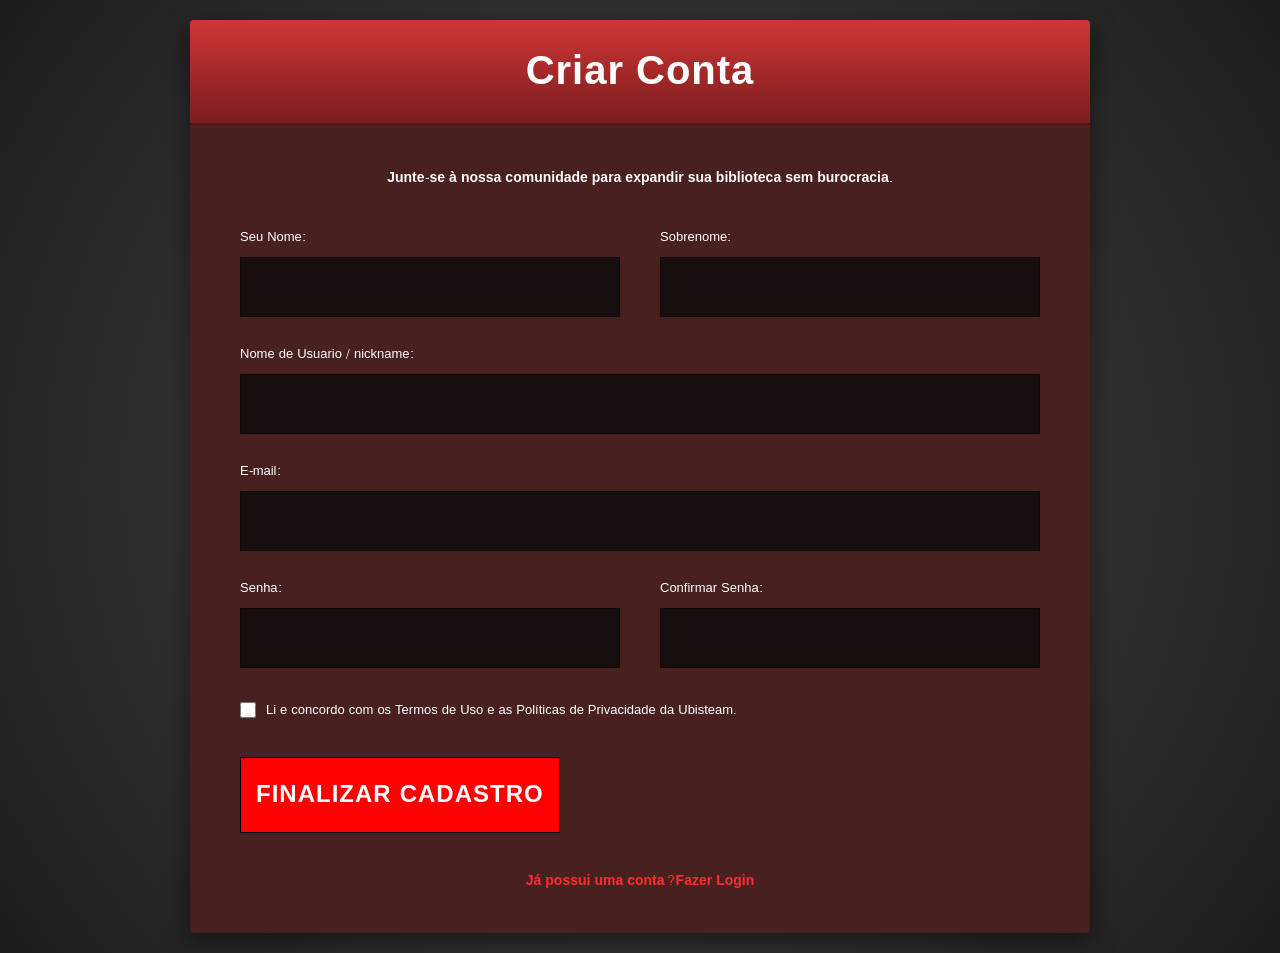
<file: index.html>
<!DOCTYPE html>
<html lang="en">

<head>
    <link rel="preconnect" href="https://fonts.googleapis.com">
    <link rel="preconnect" href="https://fonts.gstatic.com" crossorigin>
    <link href="https://fonts.googleapis.com/css2?family=Content:wght@400;700&display=swap" rel="stylesheet">
    <meta charset="UTF-8">
    <meta name="viewport" content="width=device-width, initial-scale=1.0">
    <title>Ubisteam</title>
    <link rel="stylesheet" href="cadastro.css">
</head>

<body>
    <main class="container-cadastro">
    
        <header class="topo-banner">
            <h1>Criar Conta</h1>
        </header>

       
        <form class="formulario-corpo" action="principal.html">
            <p class="legenda-sub">Junte-se à nossa comunidade para expandir sua biblioteca sem burocracia.</p>

            
            <div class="linha-dupla">
                <div class="campo-grupo">
                    <label for="nome">Seu Nome:</label>
                    <input type="text" id="nome" required>
                </div>
                <div class="campo-grupo">
                    <label for="sobrenome">Sobrenome:</label>
                    <input type="text" id="sobrenome" required>
                </div>
            </div>

      
            <div class="campo-grupo">
                <label for="nickname">Nome de Usuario / nickname:</label>
                <input type="text" id="nickname" required>
            </div>

       
            <div class="campo-grupo">
                <label for="email">E-mail:</label>
                <input type="email" id="email" required>
            </div>

           
            <div class="linha-dupla">
                <div class="campo-grupo">
                    <label for="senha">Senha:</label>
                    <input type="password" id="senha" required>
                </div>
                <div class="campo-grupo">
                    <label for="conf-senha">Confirmar Senha:</label>
                    <input type="password" id="conf-senha" required>
                </div>
            </div>

          
            <div class="campo-checkbox">
                <input type="checkbox" id="termos" required>
                <label for="termos">Li e concordo com os Termos de Uso e as Políticas de Privacidade da Ubisteam.</label>
            </div>

            
            <a href="principal.html"><button type="submit" class="btn-finalizar">FINALIZAR CADASTRO</button></a>


            <p class="link-login"><a href="principal.html">Já possui uma conta?</a><a href="principal.html">Fazer Login</a></p>
        </form>
    </main>

</body>
</html>
</file>
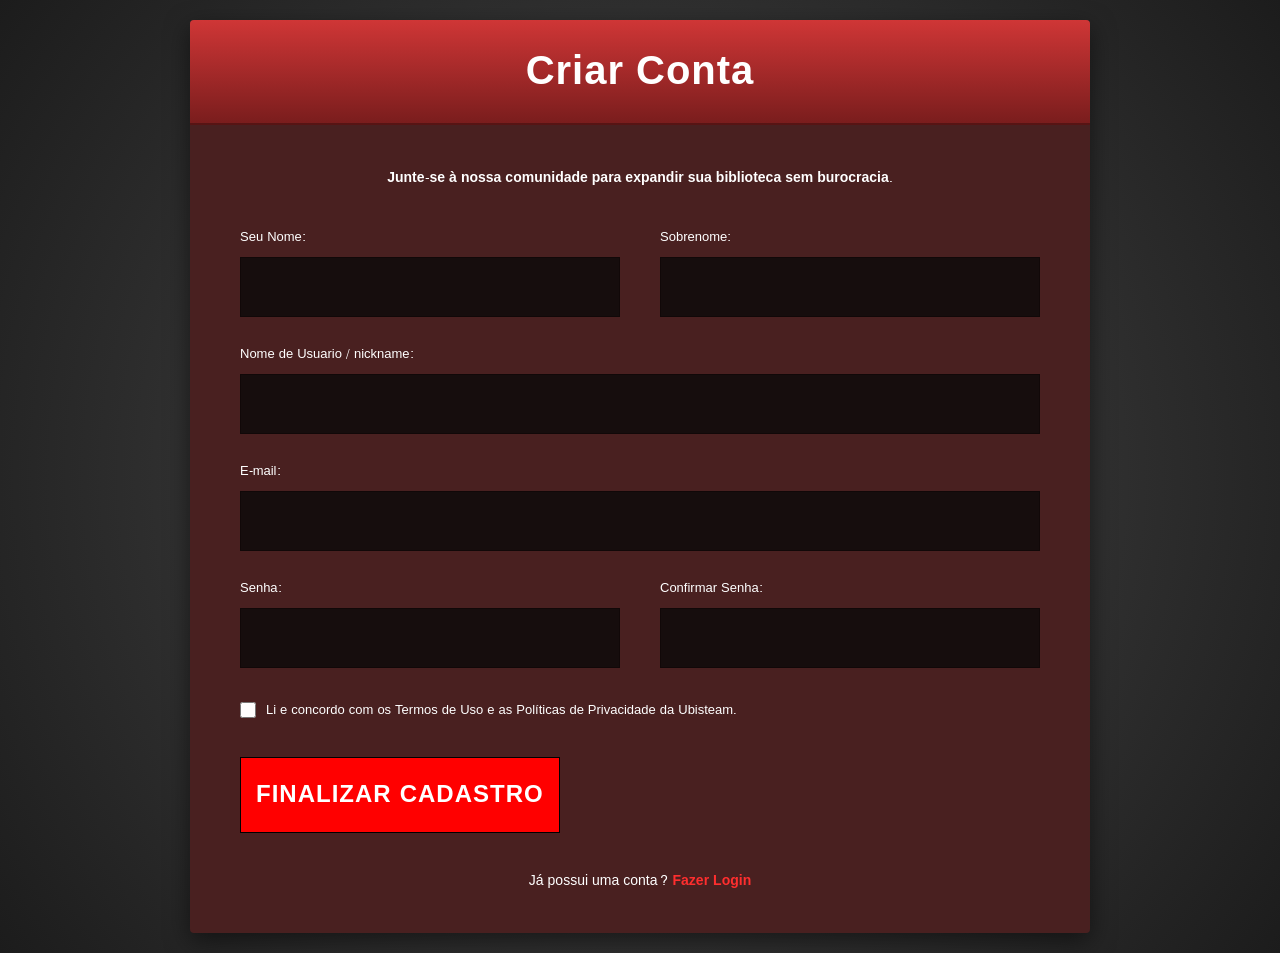
<file: cadastro.html>
<!DOCTYPE html>
<html lang="en">

<head>
    <link rel="preconnect" href="https://fonts.googleapis.com">
    <link rel="preconnect" href="https://fonts.gstatic.com" crossorigin>
    <link href="https://fonts.googleapis.com/css2?family=Content:wght@400;700&display=swap" rel="stylesheet">
    <meta charset="UTF-8">
    <meta name="viewport" content="width=device-width, initial-scale=1.0">
    <title>Ubisteam</title>
    <link rel="stylesheet" href="cadastro.css">
</head>

<body>
    <main class="container-cadastro">
        <!-- Banner Superior com Degradê Red -->
        <header class="topo-banner">
            <h1>Criar Conta</h1>
        </header>

        <!-- Formulário de Entrada -->
        <form class="formulario-corpo" action="principal.html">
            <p class="legenda-sub">Junte-se à nossa comunidade para expandir sua biblioteca sem burocracia.</p>

            <!-- Linha 1: Nome e Sobrenome lado a lado -->
            <div class="linha-dupla">
                <div class="campo-grupo">
                    <label for="nome">Seu Nome:</label>
                    <input type="text" id="nome" required>
                </div>
                <div class="campo-grupo">
                    <label for="sobrenome">Sobrenome:</label>
                    <input type="text" id="sobrenome" required>
                </div>
            </div>

            <!-- Linha 2: Nickname total -->
            <div class="campo-grupo">
                <label for="nickname">Nome de Usuario / nickname:</label>
                <input type="text" id="nickname" required>
            </div>

            <!-- Linha 3: E-mail total -->
            <div class="campo-grupo">
                <label for="email">E-mail:</label>
                <input type="email" id="email" required>
            </div>

            <!-- Linha 4: Senha e Confirmar lado a lado -->
            <div class="linha-dupla">
                <div class="campo-grupo">
                    <label for="senha">Senha:</label>
                    <input type="password" id="senha" required>
                </div>
                <div class="campo-grupo">
                    <label for="conf-senha">Confirmar Senha:</label>
                    <input type="password" id="conf-senha" required>
                </div>
            </div>

            <!-- Caixa de Seleção dos Termos -->
            <div class="campo-checkbox">
                <input type="checkbox" id="termos" required>
                <label for="termos">Li e concordo com os Termos de Uso e as Políticas de Privacidade da Ubisteam.</label>
            </div>

            <!-- Botão de Finalizar Vermelho -->
            <a href="principal.html"><button type="submit" class="btn-finalizar">FINALIZAR CADASTRO</button></a>

            <!-- Link inferior para Login -->
            <p class="link-login">Já possui uma conta? <a href="#">Fazer Login</a></p>
        </form>
    </main>

</body>
</html>
</file>
<file: cadastro.css>
* {
    box-sizing: border-box;
    margin: 0;
    padding: 0;
    font-family: "Content", sans-serif;
}

a {
    color: #ffffff;
    text-decoration: none;
}

body {
    background: #3a3a3a; /* Fundo cinza escuro degradê das laterais */
    background: radial-gradient(circle, #4a4a4a 0%, #1c1c1c 100%);
    font-family: sans-serif;
    display: flex;
    justify-content: center;
    align-items: center;
    min-height: 100vh;
    margin: 0;
    padding: 20px;
    box-sizing: border-box;
}

/* Caixa central do painel */
.container-cadastro {
    width: 100%;
    max-width: 900px; /* Largura proporcional idêntica à foto */
    background-color: #492020; /* Fundo vinho/marrom escuro do formulário */
    border-radius: 4px;
    box-shadow: 0px 8px 24px rgba(0, 0, 0, 0.5);
    overflow: hidden;
}

/* Banner superior 'Criar Conta' */
.topo-banner {
    background: -webkit-linear-gradient(#cf3636, #7a1d1d);
    background: linear-gradient(#cf3636, #7a1d1d);
    border-bottom: 2px solid #571414;
    padding: 15px;
    text-align: center;
}

.topo-banner h1 {
    color: #ffffff;
    font-size: 40px;
    margin: 0;
    letter-spacing: 1px;
}

/* Corpo interno do formulário */
.formulario-corpo {
    padding: 40px 50px;
    display: flex;
    flex-direction: column;
    gap: 25px; /* Espaço uniforme entre as linhas */
}

/* Subtítulo informativo */
.legenda-sub {
    color: #ffffff;
    font-size: 14px;
    text-align: center;
    margin: 0 0 10px 0;
    font-weight: bold;
}

/* Componentes de Grid para organizar campos paralelos */
.linha-dupla {
    display: grid;
    grid-template-columns: 1fr 1fr;
    gap: 40px; /* Afastamento horizontal exato entre as duas caixas */
}

/* Grupos de Labels e Inputs */
.campo-grupo {
    display: flex;
    flex-direction: column;
    gap: 8px;
}

.campo-grupo label {
    color: #ffffff;
    font-size: 13px;
    font-weight: 500;
}

.campo-grupo input {
    background-color: #160d0d; /* Fundo quase preto das caixas de input */
    border: 1px solid #110808;
    color: #ffffff;
    padding: 14px;
    font-size: 16px;
    outline: none;
    transition: background-color 0.2s;
}

.campo-grupo input:focus {
    background-color: #241515; /* Efeito leve ao selecionar o input */
}

/* Área do termo de uso / checkbox */
.campo-checkbox {
    display: flex;
    align-items: center;
    gap: 10px;
    margin-top: 5px;
}

.campo-checkbox input {
    width: 16px;
    height: 16px;
    cursor: pointer;
}

.campo-checkbox label {
    color: #ffffff;
    font-size: 13px;
    cursor: pointer;
}

/* Botão Vermelho de Envio */
.btn-finalizar {
    background-color: #ff0000; /* Vermelho vivo igual ao da imagem */
    color: #ffffff;
    border: 1px solid #000000;
    padding: 15px;
    font-size: 24px;
    font-weight: bold;
    letter-spacing: 1px;
    cursor: pointer;
    text-transform: uppercase;
    transition: filter 0.2s;
    margin-top: 10px;
}

.btn-finalizar:hover {
    filter: brightness(1.1); /* Brilho sutil ao passar o mouse */
}

/* Link inferior da página */
.link-login {
    color: #ffffff;
    text-align: center;
    font-size: 14px;
    margin: 10px 0 0 0;
}

.link-login a {
    color: #ff2e2e; /* Link destacado em vermelho */
    text-decoration: none;
    font-weight: bold;
}

.link-login a:hover {
    text-decoration: underline;
}
</file>
